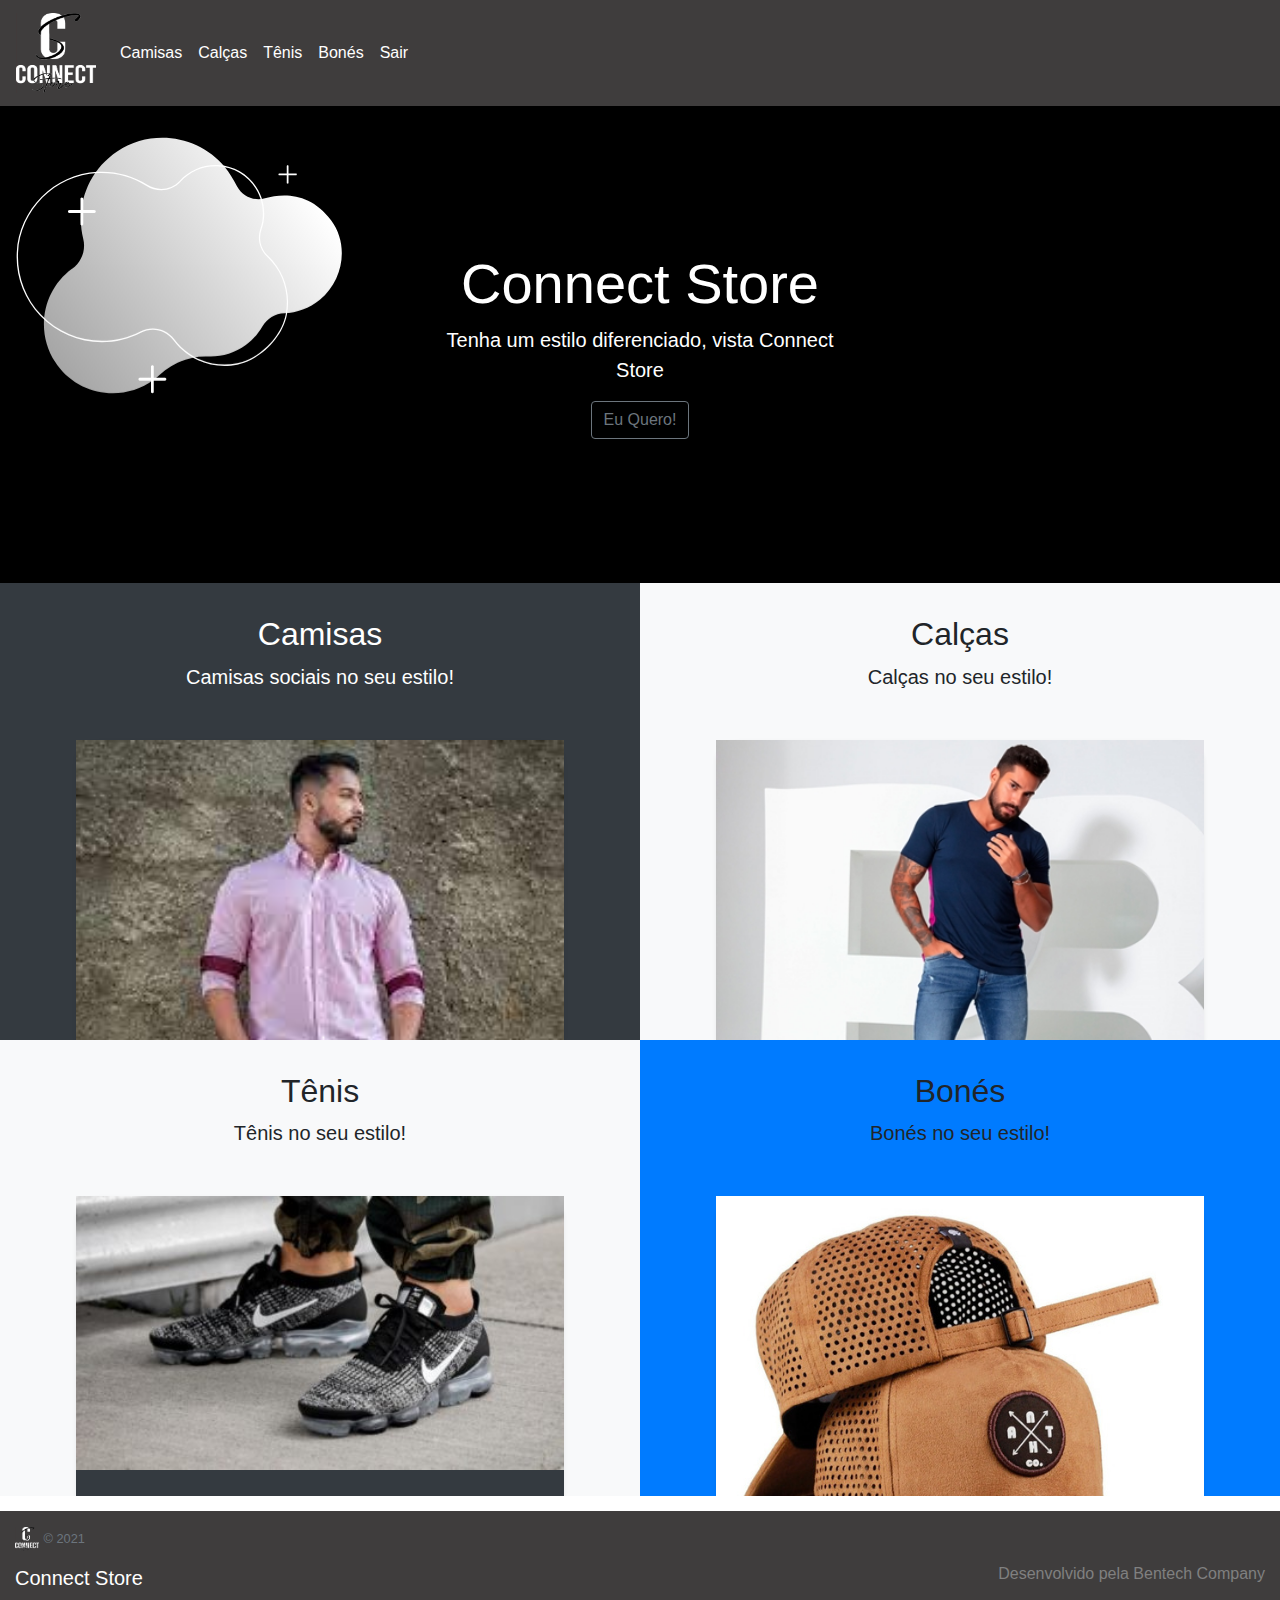
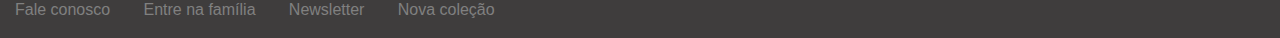
<file: index/index2.html>
<!DOCTYPE html>
<html lang="en">

<head>
    <meta charset="UTF-8">
    <meta http-equiv="X-UA-Compatible" content="IE=edge">
    <meta name="viewport" content="width=device-width, initial-scale=1.0">
    <link rel="stylesheet" type="text/css" href="../style/style2.css">
    <link rel="stylesheet" type="text/css" href="../bootstrap-4.6.1-dist/bootstrap-4.6.1-dist/css/bootstrap.min.css">
    <script type="text/javascript" src="../js/main.js"></script>

    <title>Connect Store</title>
</head>

<body>
    <nav class="navbar navbar-expand-lg navbar-light">
        <a class="navbar-brand" href="#">
            <img src="../img/oie_transparent (3).png" alt="logo" width="80" height="80">
        </a>
        <div class="collapse navbar-collapse">
            <ul class="navbar-nav">
                <li class="nav-item">
                    <a class="nav-link" href="#camisas">Camisas</a>
                </li>
                <li class="nav-item">
                    <a class="nav-link" href="#calcas">Calças</a>
                </li>
                <li class="nav-item">
                    <a class="nav-link" href="#tenis">Tênis</a>
                </li>
                <li class="nav-item">
                    <a class="nav-link" href="#bones">Bonés</a>
                </li>
                <li class="nav-item">
                    <a class="nav-link" onclick="clicou()" href="../index/index.html">Sair</a>
                </li>
            </ul>
        </div>
    </nav>

    <main>
        <div class="container-fluid p-3 p-md-5 m-md-9 text-center bg-light principal">
            <div class="col-md-5 p-lg-5 mx-auto my-5">
                <h1 class="display-4 fw-normal">Connect Store</h1>
                <p class="lead fw-normal">Tenha um estilo diferenciado, vista Connect Store</p>
                <a class="btn btn-outline-secondary" onclick="quero()" href="#">Eu Quero!</a>
            </div>
            <div class="product-device shadow-sm d-none d-md-block"></div>
            <div class="product-device product-device-2 shadow-sm d-none d-md-block"></div>
        </div>

        <div class="d-md-flex flex-md-equal w-100 my-md-6 ps-md-6">
            <div id="camisas"></div>
            <div onclick="camisa()" class="bg-dark col-md-6 text-center text-white overflow-hidden">
                <div class="my-3 py-3">
                    <h2 class="display-5">Camisas</h2>
                    <p class="lead">Camisas sociais no seu estilo!</p>
                </div>
                <div class="bg-light shadow-sm mx-auto" style="width: 80%; height: 300px; border-radius: 21px 21px 0 0">
                    <img class="camisa" style="width: 100%;" src="../img/prod4.jpg" alt="camisa1">
                </div>
            </div>
            <div id="calcas"></div>
            <div onclick="calca()" class="bg-light col-md-6 text-center overflow-hidden">
                <div class="my-3 p-3">
                    <h2 class="display-5">Calças</h2>
                    <p class="lead">Calças no seu estilo!</p>
                </div>
                <div class="bg-dark shadow-sm mx-auto" style="width: 80%; height: 300px; border-radius: 21px 21px 0 0;">
                    <img class="calca" style="width: 100%;" src="../img/prod6.jpg" alt="calca1">
                </div>
            </div>
        </div>

        <div class="d-md-flex flex-md-equal w-100 my-md-6 ps-md-6">
            <div id="tenis"></div>
            <div onclick="tenis()" class="bg-light col-md-6 text-center text-black overflow-hidden">
                <div class="my-3 py-3">
                    <h2 class="display-5">Tênis</h2>
                    <p class="lead">Tênis no seu estilo!</p>
                </div>
                <div class="bg-dark shadow-sm mx-auto" style="width: 80%; height: 300px; border-radius: 21px 21px 0 0">
                    <img class="tenis" style="width: 100%;" src="../img/prod7.jpg" alt="tenis1">
                </div>
            </div>
            <div id="bones"></div>
            <div onclick="bones()" class="bg-primary col-md-6 text-center overflow-hidden">
                <div class="my-3 p-3">
                    <h2 class="display-5">Bonés</h2>
                    <p class="lead">Bonés no seu estilo!</p>
                </div>
                <div class="bg-light shadow-sm mx-auto"
                    style="width: 80%; height: 300px; border-radius: 21px 21px 0 0;">
                    <img class="bone" style="width: 100%;" src="../img/prod1.jpg" alt="bone1">
                </div>
            </div>
        </div>


    </main>

    <footer class="container-fluid py-10 down">
        <div class="row">
            <div class="col-md-12 logo">
                <img src="../img/oie_transparent (3).png" width="24px" height="24px" alt="logo">
                <small class="mb-3 text-muted">&copy; 2021</small>
            </div>
            <div class="col-md-12 letter">
                <h5>Connect Store</h5>
                <ul class="list-unstyled text-small list">
                    <li><a class="link-secondary" href="#">Fale conosco</a></li>
                    <li><a class="link-secondary" href="#">Entre na família</a></li>
                    <li><a class="link-secondary" href="#">Newsletter</a></li>
                    <li><a class="link-secondary" href="#">Nova coleção</a></li>
                </ul>
            </div>
        </div>
        <div class="bentech">
            <p>Desenvolvido pela Bentech Company</p>
        </div>
    </footer>
</body>

</html>
</file>
<file: style/style2.css>
body {
    font: 20px Arial, Sans-serif;
    background-color: black;
}

.navbar {
    background: rgb(63, 61, 61);
}

.navbar .collapse .navbar-nav .nav-item .nav-link {
    color: white;
}

.navbar .collapse .navbar-nav .nav-item .nav-link:hover {
    color: black;
}

.principal {
    background: url(../img/back1.png);
    color: white;
}

.down {
    background: rgb(63, 61, 61);
    color: gray;
    display: flex;
    align-items: center;
    justify-content: space-between;
    flex-direction: row;
    padding-top: 15px;
    margin-top: 15px;
}

.logo {
    padding-bottom: 15px;
}

.letter {
    color: white;
}
.letter .list {
    display: flex;
    flex-direction: row;
    align-items: center;
    justify-content: space-between;
}

.letter .list a {
    color: gray;
    text-decoration: none;
}

.letter .list a:hover{
    color: white;
}

.mb-3 {
    color: black;
}

.bentech {
    align-items: flex-end;
}
</file>
